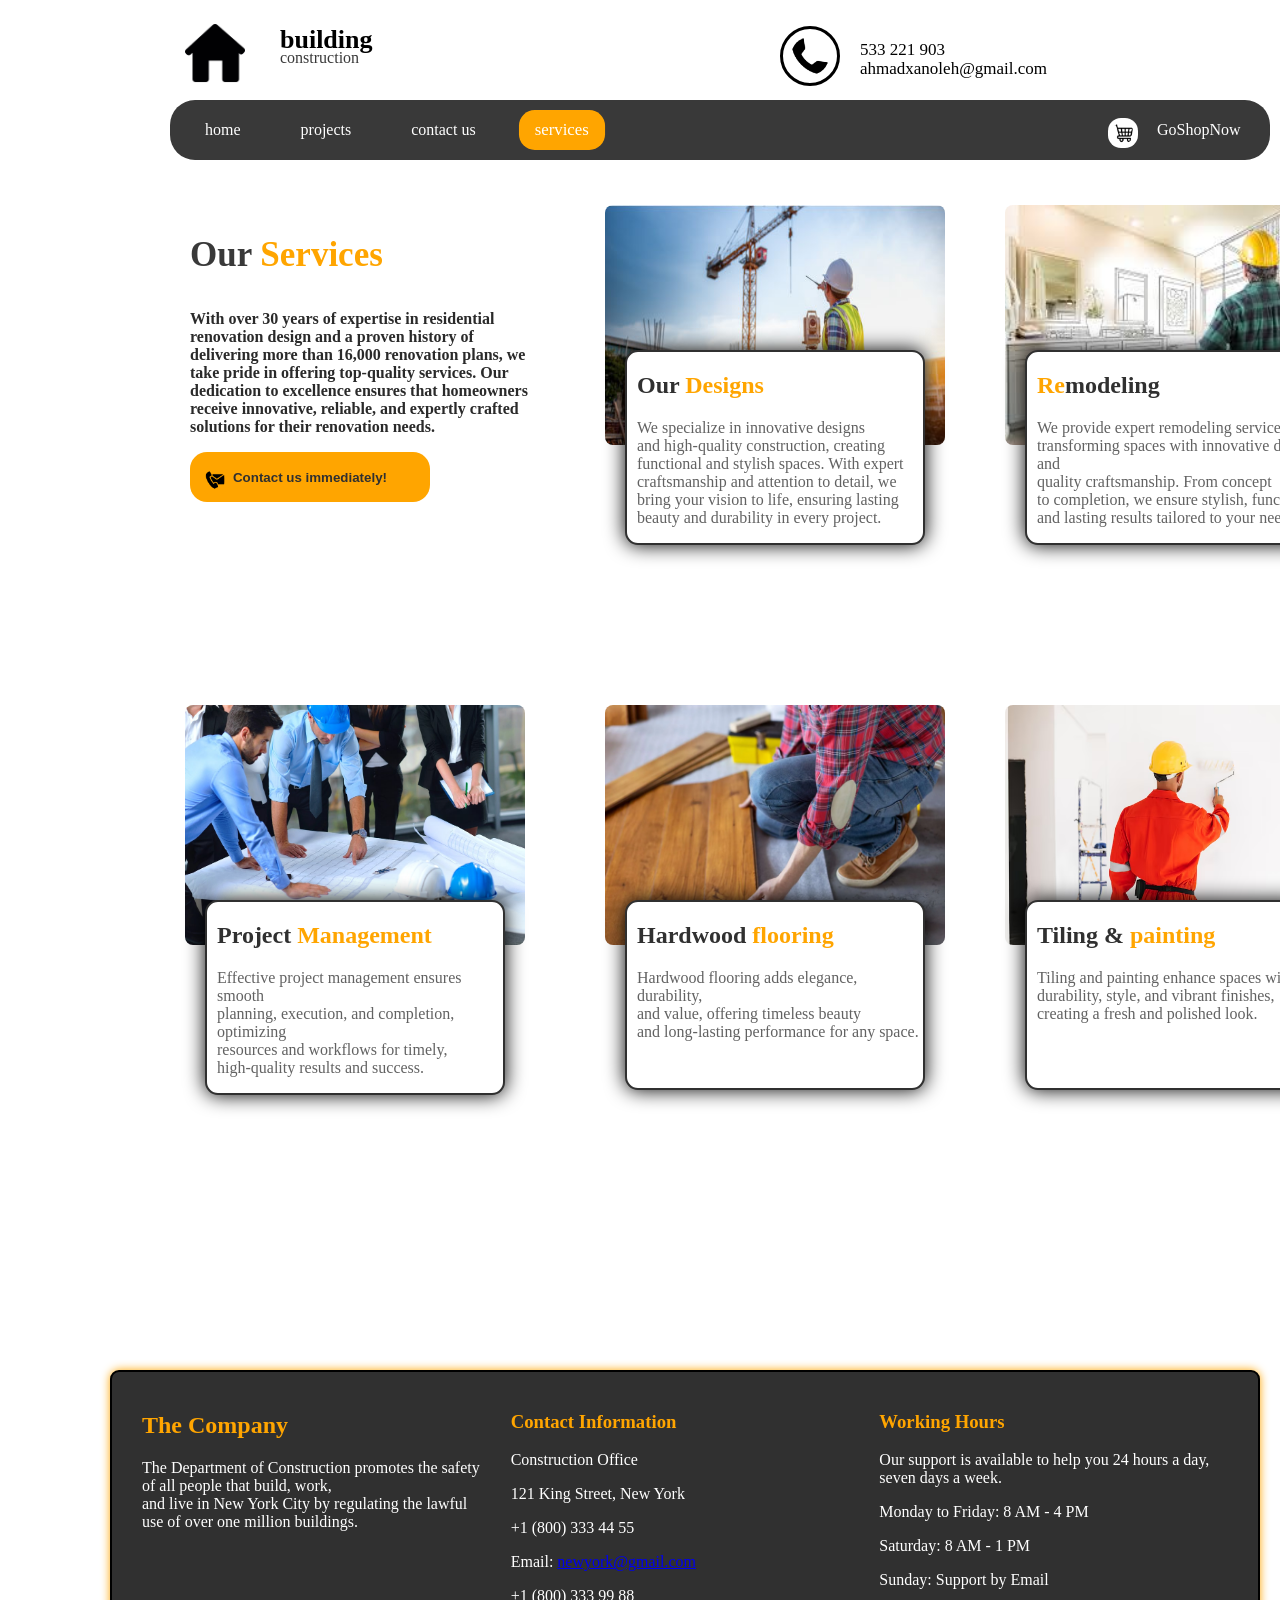
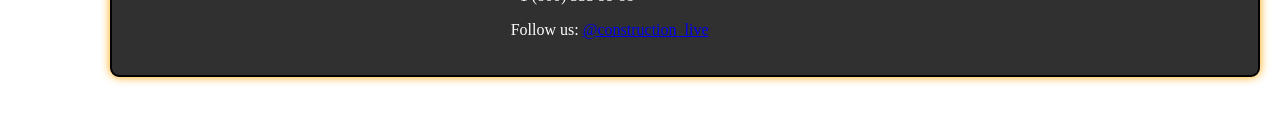
<file: construction_services/index.html>
<!DOCTYPE html>
<html lang="en">
<head>
    <meta charset="UTF-8">
    <meta name="viewport" content="width=device-width, initial-scale=1.0">
    <title>Services</title>
    <link rel="stylesheet" href="styles.css">
</head>
<body>
    <div>
        <img class="homelog" src="cc391029-4c17-465e-ba4d-18263eb6a3b6.jpg" alt="">
        <div class="title ">
            <h1 style="color: rgb(0, 0, 0);">building</h1>
            <p class="cons" style="color: rgb(57, 57, 57); font-size: 16px;">construction</p>

            <img class="call" src="phone.jpg" alt="">
            <p class="number">533 221 903 </p>
            <p class="gmail">ahmadxanoleh@gmail.com</p>
        </div>

    </div>
    <div>
        <nav class="nav">
            <ul>
                <li>home</li>
                <li>projects</li>
                <li>contact us</li>
                <li class="services">services</li>
                <li class="shop"><img src="1f538221-a931-49da-85d3-9ce43b0add61.jpg" alt=""></li>
                <li class="go">GoShopNow</li>
            </ul>
        </nav>
    </div>
    

    <div class="service">
        <p id="p">Our <span>Services</span></p>
        <p id="services">With over 30 years of expertise in residential renovation design and a proven history of delivering more than 
            16,000 renovation plans, we take pride in offering top-quality services. Our dedication 
            to excellence ensures that homeowners receive innovative, 
            reliable, and expertly crafted solutions for their renovation needs.</p>
        <img id="contact" src="contact-us.png" >
        <button id="btn">
            <!-- <a href="about.html" > -->
                Contact us immediately!</a></button>
    </div>

    <div class="cardp">
        <h2 class="h2" style="color:rgb(48,48,48)">Our <span style="color:orange">Designs</span></h2>
        <p>We specialize in innovative designs <br> and high-quality  construction, creating <br> functional and stylish spaces.
            With expert <br> craftsmanship and attention  to detail,
            we <br> bring your   vision to life, ensuring lasting <br> beauty and durability in every project.</p>
    </div>

    <img class="imgcons" src="construction.jpg" alt="">

    <div class="cardp2">
        <h2 class="h22" style="color:rgb(48,48,48)"><span style="color:orange">Re</span>modeling</h2>
        <p>We provide expert remodeling services, <br>transforming spaces with innovative design and <br>quality craftsmanship. From concept
             <br>to completion, we ensure stylish, functional, <br>and lasting results tailored to your needs.</p>
    </div>
    <img class="img" src="images.jpg" alt="">

    <div class="crd1">
        <h2 class="h2"style="color:rgb(48,48,48)">Project <span style="color: orange;">Management</span></h2>
        <p>Effective project management ensures smooth <br>planning, execution, and completion, optimizing<br> resources and workflows for timely, <br>high-quality results and success.</p>
    </div>
    <img class="img1" src="rics-project-manager-min.jpg" >


    <div class="crd2">
        <h2 class="h2"style="color:rgb(48,48,48)">Hardwood <span style="color: orange;">flooring</span></h2>
        <p>Hardwood flooring adds elegance, durability, <br>and value, offering timeless beauty <br>and long-lasting performance for any space.</p>
    </div>
    <img class="img2" src="man-worker-.webp" >


    <div class="crd3">
        <h2 class="h2"style="color:rgb(48,48,48)">Tiling & <span style="color: orange;">painting</span></h2>
        <p>Tiling and painting enhance spaces with <br>durability, style, and vibrant finishes, <br>creating a fresh and polished look.</p>
    </div>
    <img class="img3" src="painting.avif" >




    <footer class="footer">
        <div class="company-info">
            <h2 style="color: orange;">The Company</h2>
            <p style="color: white;">The Department of Construction promotes the safety of all people that build, work,
                 <br> and live in New York City by regulating the lawful use of over one million buildings.</p>
        </div>
        
        <div class="contact-info">
            <h3 style="color: orange;">Contact Information</h3>
            <p style="color: white;">Construction Office</p>
            <p style="color: white;">121 King Street, New York</p>
            <p style="color: white;">+1 (800) 333 44 55</p>
            <p style="color: white;">Email: <a href="mailto:newyork@gmail.com">newyork@gmail.com</a></p>
            <p style="color: white;">+1 (800) 333 99 88</p>
            <p style="color: white;">Follow us: <a href="https://twitter.com/construction_live" target="_blank">@construction_live</a></p>
        </div>
    
        <div class="working-hours">
            <h3 style="color: orange;">Working Hours</h3>
            <p style="color: white;">Our support is available to help you 24 hours a day, seven days a week.</p>
            <p style="color: white;">Monday to Friday: 8 AM - 4 PM</p>
            <p style="color: white;">Saturday: 8 AM - 1 PM</p>
            <p style="color: white;">Sunday: Support by Email</p>
        </div>
    </footer>    
</body>
</html>
</file>
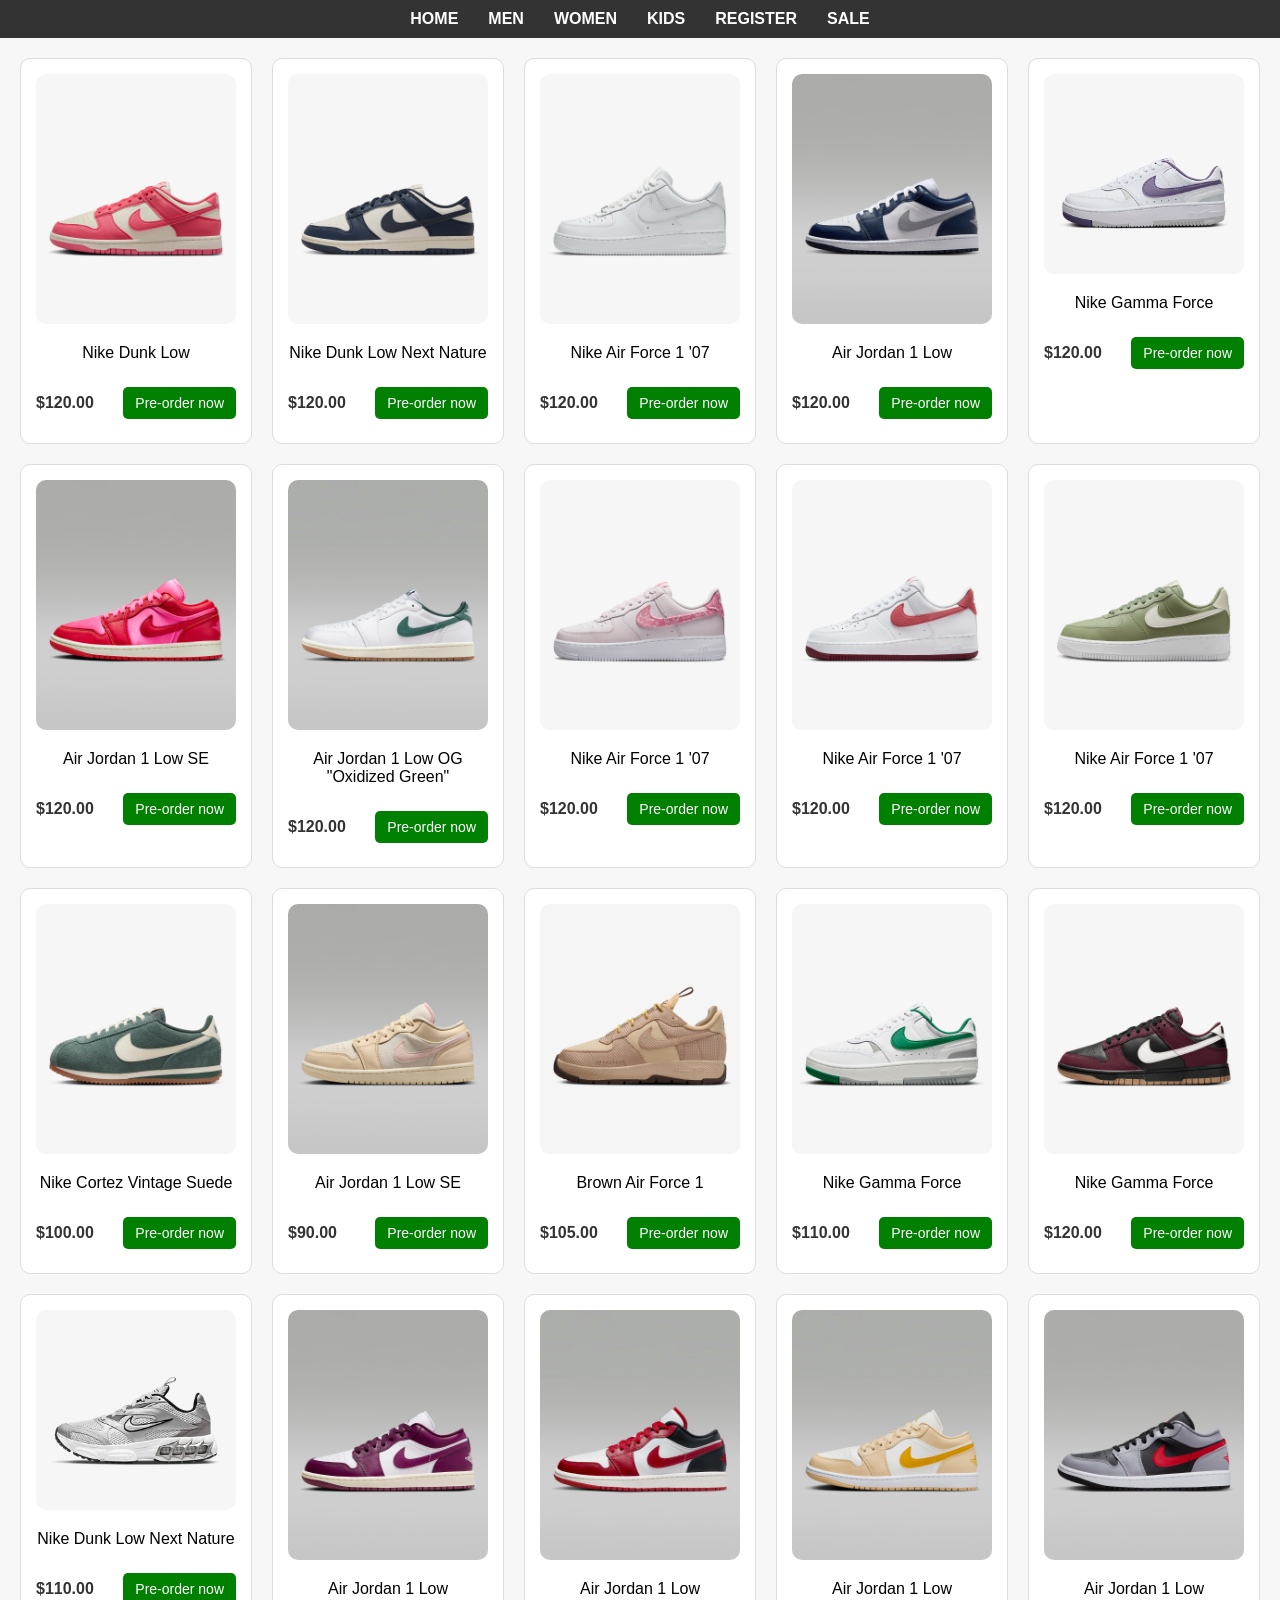
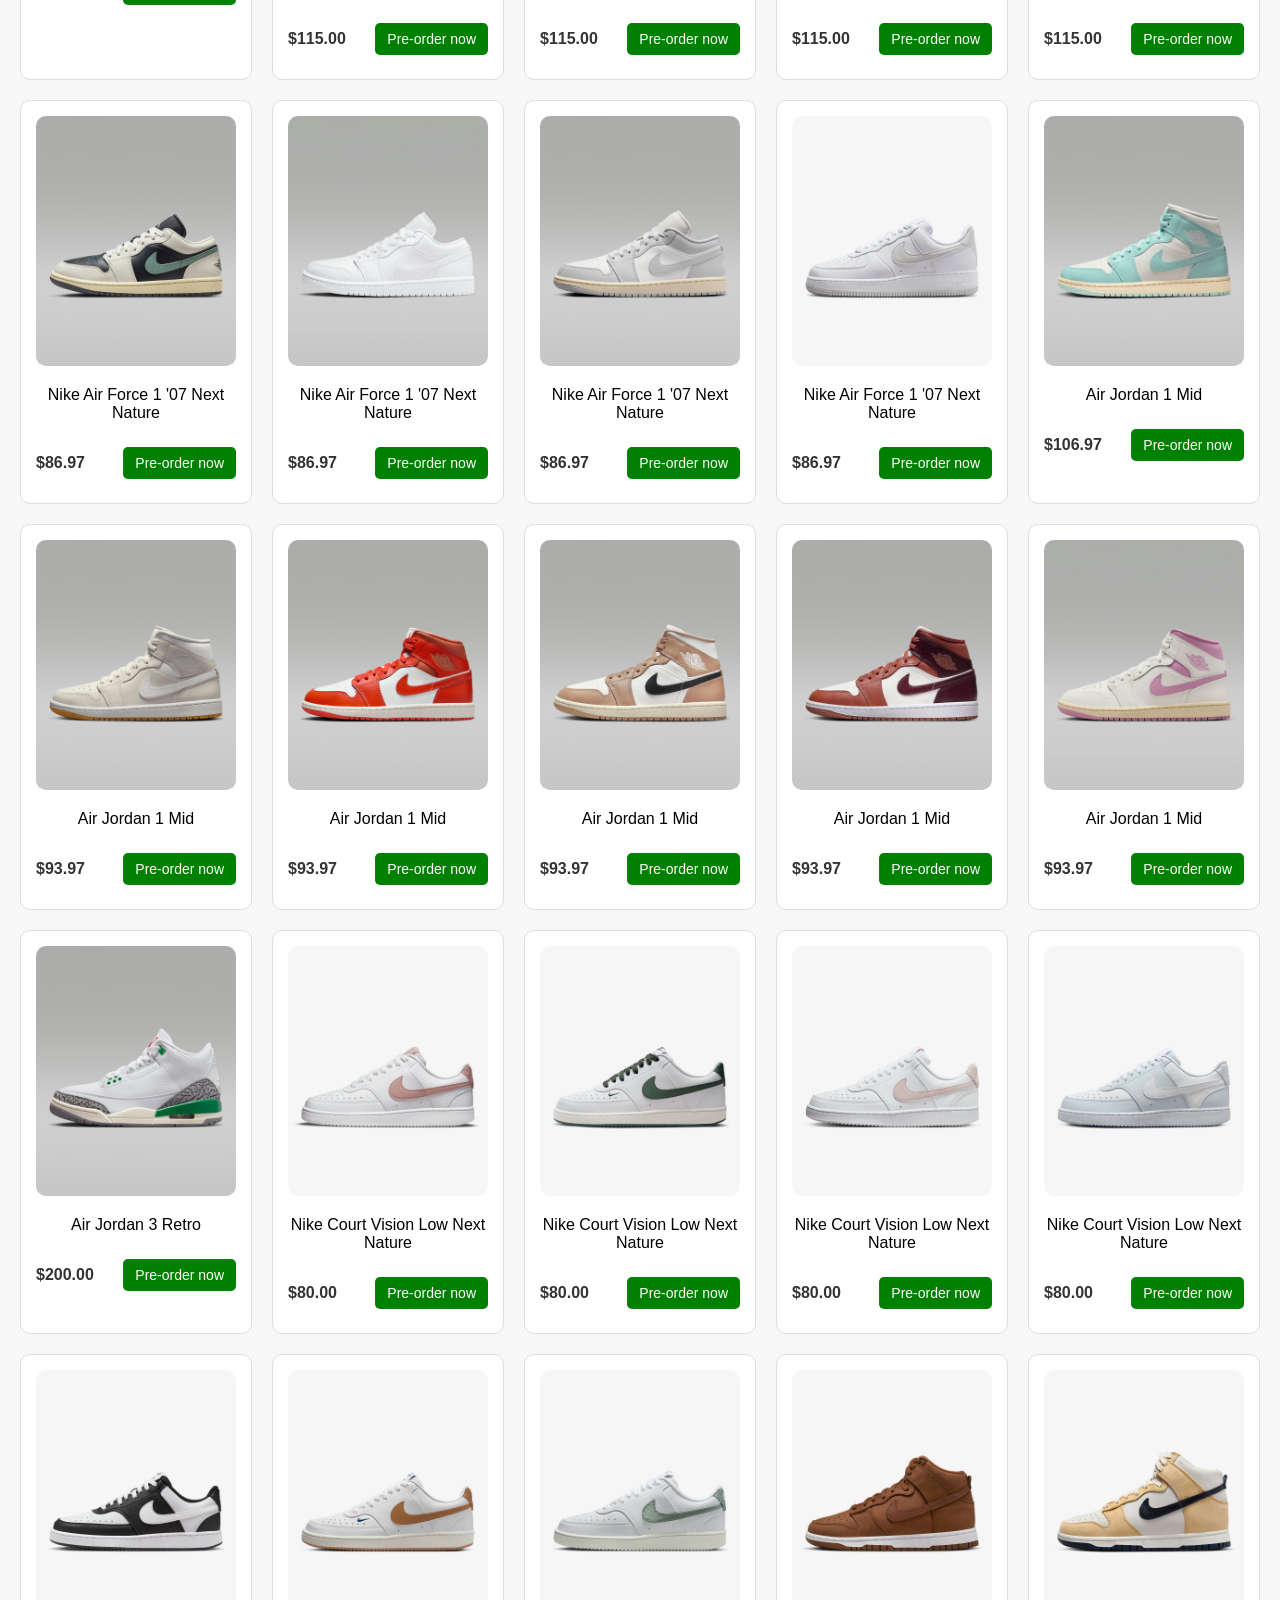
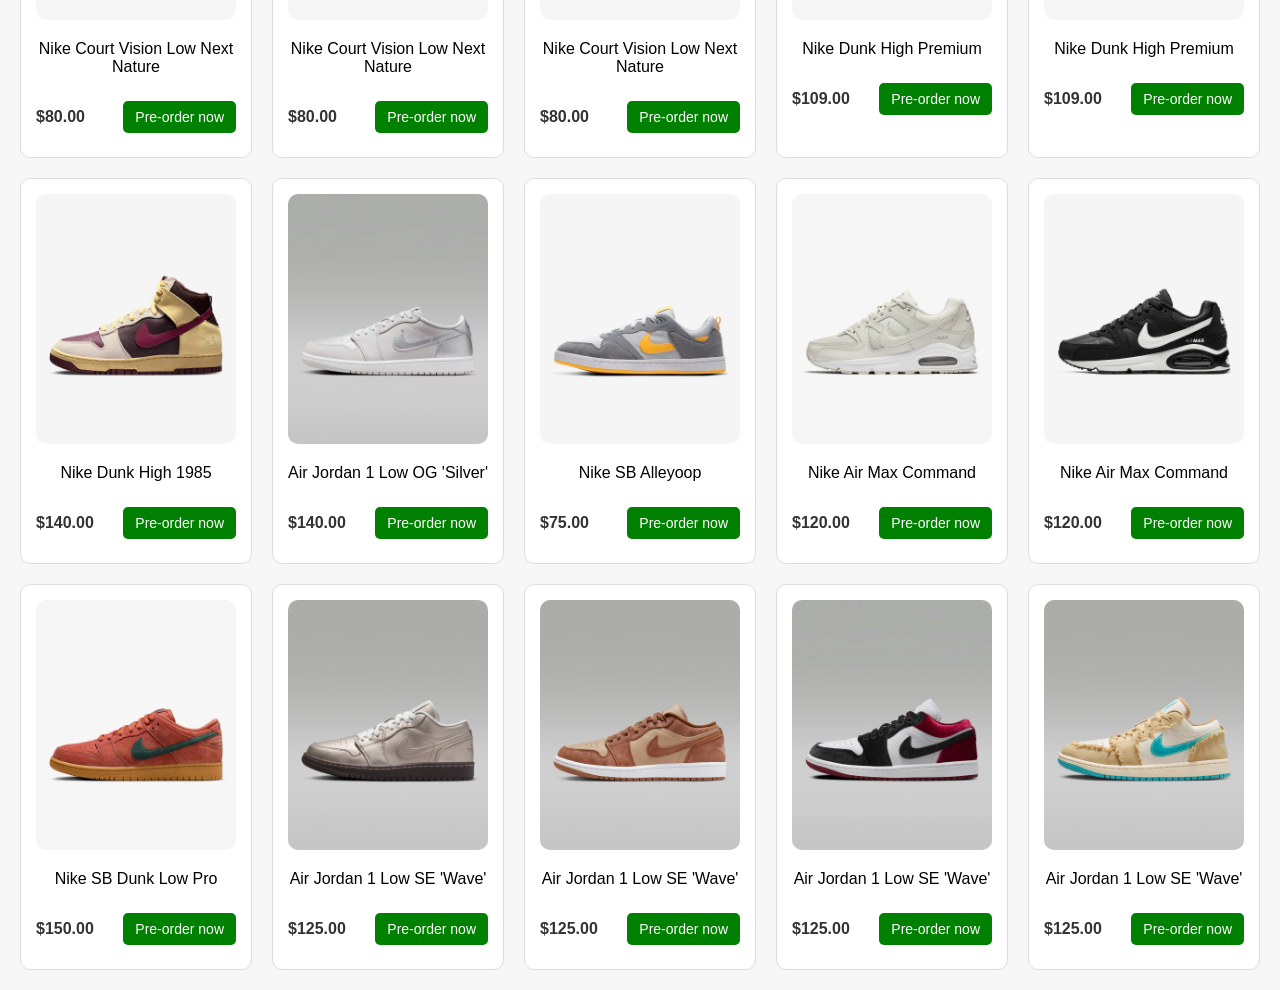
<file: NIKE/women.html>
<!DOCTYPE html>
<html lang="en">
<head>
    <meta charset="UTF-8">
    <meta name="viewport" content="width=device-width, initial-scale=1.0">
    <title>Women Shoes</title>
    <link rel="stylesheet" href="women.css">
</head>
<body>
    <nav>
        <ul>
            <li><a href="home.html">HOME</a></li>
            <li><a href="men.html">MEN</a></li>
            <li><a href="women.html">WOMEN</a></li>
            <li><a href="kids.html">KIDS</a></li>
            <li><a href="register.html">REGISTER</a></li>
            <li><a href="sale.html">SALE</a></li>
        </ul>
    </nav>

    <div class="gallery">
        <div class="gallery-item">
            <img src="W+NIKE+DUNK+LOW+NEXT+NATURE.png" alt="Nike Dunk Low">
            <p>Nike Dunk Low</p>
            <div class="price-button">
                <p class="price">$120.00</p>
                <button class="pre-order">Pre-order now</button>
            </div>
        </div>

        <div class="gallery-item">
            <img src="W+NIKE+DUNK+LOW+NN.png" alt="Nike Dunk Low Next Nature">
            <p>Nike Dunk Low Next Nature</p>
            <div class="price-button">
                <p class="price">$120.00</p>
                <button class="pre-order">Pre-order now</button>
            </div>
        </div>
        <div class="gallery-item">
            <img src="WMNS+AIR+FORCE+1+'07.png" alt="Nike Air Force 1 '07">
            <p>Nike Air Force 1 '07</p>
            <div class="price-button">
                <p class="price">$120.00</p>
                <button class="pre-order">Pre-order now</button>
            </div>
        </div>
        <div class="gallery-item">
            <img src="4.jpg" alt="Air Jordan 1 Low">
            <p>Air Jordan 1 Low</p>
            <div class="price-button">
                <p class="price">$120.00</p>
                <button class="pre-order">Pre-order now</button>
            </div>
        </div>
        <div class="gallery-item">
            <img src="5.png" alt="Nike Gamma Force">
            <p>Nike Gamma Force</p>
            <div class="price-button">
                <p class="price">$120.00</p>
                <button class="pre-order">Pre-order now</button>
            </div>
        </div>
        <div class="gallery-item">
            <img src="6.jpg" alt="Air Jordan 1 Low SE">
            <p>Air Jordan 1 Low SE</p>
            <div class="price-button">
                <p class="price">$120.00</p>
                <button class="pre-order">Pre-order now</button>
            </div>
        </div>
        <div class="gallery-item">
            <img src="7.png" alt="Air Jordan 1 Low OG 'Oxidized Green'">
            <p>Air Jordan 1 Low OG "Oxidized Green"</p>
            <div class="price-button">
                <p class="price">$120.00</p>
                <button class="pre-order">Pre-order now</button>
            </div>
        </div>
        <div class="gallery-item">
            <img src="8.png" alt="Nike Air Force 1 '07">
            <p>Nike Air Force 1 '07</p>
            <div class="price-button">
                <p class="price">$120.00</p>
                <button class="pre-order">Pre-order now</button>
            </div>
        </div>
        <div class="gallery-item">
            <img src="W+AIR+FORCE+1+'07.png" alt="Nike Air Force 1 '07">
            <p>Nike Air Force 1 '07</p>
            <div class="price-button">
                <p class="price">$120.00</p>
                <button class="pre-order">Pre-order now</button>
            </div>
        </div>
        <div class="gallery-item">
            <img src="10.png" alt="Nike Air Force 1 '07">
            <p>Nike Air Force 1 '07</p>
            <div class="price-button">
                <p class="price">$120.00</p>
                <button class="pre-order">Pre-order now</button>
            </div>
        </div>
        <div class="gallery-item">
            <img src="11.jpg" alt="Nike Cortez Vintage Suede">
            <p>Nike Cortez Vintage Suede</p>
            <div class="price-button">
                <p class="price">$100.00</p>
                <button class="pre-order">Pre-order now</button>
            </div>
        </div>
        <div class="gallery-item">
            <img src="12.jpg" alt="Air Jordan 1 Low SE">
            <p>Air Jordan 1 Low SE</p>
            <div class="price-button">
                <p class="price">$90.00</p>
                <button class="pre-order">Pre-order now</button>
            </div>
        </div>
        <div class="gallery-item">
            <img src="13.jpg" alt="Brown Air Force 1">
            <p>Brown Air Force 1</p>
            <div class="price-button">
                <p class="price">$105.00</p>
                <button class="pre-order">Pre-order now</button>
            </div>
        </div>
        <div class="gallery-item">
            <img src="14.png" alt="Nike Gamma Force">
            <p>Nike Gamma Force</p>
            <div class="price-button">
                <p class="price">$110.00</p>
                <button class="pre-order">Pre-order now</button>
            </div>
        </div>
        <div class="gallery-item">
            <img src="15.png" alt="Nike Gamma Force">
            <p>Nike Gamma Force</p>
            <div class="price-button">
                <p class="price">$120.00</p>
                <button class="pre-order">Pre-order now</button>
            </div>
        </div>
        <div class="gallery-item">
            <img src="16.png" alt="Nike Dunk Low Next Nature">
            <p>Nike Dunk Low Next Nature</p>
            <div class="price-button">
                <p class="price">$110.00</p>
                <button class="pre-order">Pre-order now</button>
            </div>
        </div>
        <div class="gallery-item">
            <img src="17.jpg" alt="Air Jordan 1 Low">
            <p>Air Jordan 1 Low</p>
            <div class="price-button">
                <p class="price">$115.00</p>
                <button class="pre-order">Pre-order now</button>
            </div>
        </div>
        <div class="gallery-item">
            <img src="18.png" alt="Air Jordan 1 Low">
            <p>Air Jordan 1 Low</p>
            <div class="price-button">
                <p class="price">$115.00</p>
                <button class="pre-order">Pre-order now</button>
            </div>
        </div>
        <div class="gallery-item">
            <img src="19.png" alt="Air Jordan 1 Low">
            <p>Air Jordan 1 Low</p>
            <div class="price-button">
                <p class="price">$115.00</p>
                <button class="pre-order">Pre-order now</button>
            </div>
        </div>
        <div class="gallery-item">
            <img src="20.jpg" alt="Air Jordan 1 Low">
            <p>Air Jordan 1 Low</p>
            <div class="price-button">
                <p class="price">$115.00</p>
                <button class="pre-order">Pre-order now</button>
            </div>
        </div>
        <div class="gallery-item">
            <img src="21.jpg" alt="Nike Air Force 1 '07 Next Nature">
            <p>Nike Air Force 1 '07 Next Nature</p>
            <div class="price-button">
                <p class="price">$86.97</p>
                <button class="pre-order">Pre-order now</button>
            </div>
        </div>
        <div class="gallery-item">
            <img src="22.png" alt="Nike Air Force 1 '07 Next Nature">
            <p>Nike Air Force 1 '07 Next Nature</p>
            <div class="price-button">
                <p class="price">$86.97</p>
                <button class="pre-order">Pre-order now</button>
            </div>
        </div>
        <div class="gallery-item">
            <img src="23.jpg" alt="Nike Air Force 1 '07 Next Nature">
            <p>Nike Air Force 1 '07 Next Nature</p>
            <div class="price-button">
                <p class="price">$86.97</p>
                <button class="pre-order">Pre-order now</button>
            </div>
        </div>
        <div class="gallery-item">
            <img src="24.png" alt="Nike Air Force 1 '07 Next Nature">
            <p>Nike Air Force 1 '07 Next Nature</p>
            <div class="price-button">
                <p class="price">$86.97</p>
                <button class="pre-order">Pre-order now</button>
            </div>
        </div>
        <div class="gallery-item">
            <img src="25.jpg" alt="Air Jordan 1 Mid">
            <p>Air Jordan 1 Mid</p>
            <div class="price-button">
                <p class="price">$106.97</p>
                <button class="pre-order">Pre-order now</button>
            </div>
        </div>
        <div class="gallery-item">
            <img src="26.jpg" alt="Air Jordan 1 Mid">
            <p>Air Jordan 1 Mid</p>
            <div class="price-button">
                <p class="price">$93.97</p>
                <button class="pre-order">Pre-order now</button>
            </div>
        </div>
        <div class="gallery-item">
            <img src="27.jpg" alt="Air Jordan 1 Mid">
            <p>Air Jordan 1 Mid</p>
            <div class="price-button">
                <p class="price">$93.97</p>
                <button class="pre-order">Pre-order now</button>
            </div>
        </div>
        <div class="gallery-item">
            <img src="28.jpg" alt="Air Jordan 1 Mid">
            <p>Air Jordan 1 Mid</p>
            <div class="price-button">
                <p class="price">$93.97</p>
                <button class="pre-order">Pre-order now</button>
            </div>
        </div>
        <div class="gallery-item">
            <img src="29.jpg" alt="Air Jordan 1 Mid">
            <p>Air Jordan 1 Mid</p>
            <div class="price-button">
                <p class="price">$93.97</p>
                <button class="pre-order">Pre-order now</button>
            </div>
        </div>
        <div class="gallery-item">
            <img src="30.png" alt="Air Jordan 1 Mid">
            <p>Air Jordan 1 Mid</p>
            <div class="price-button">
                <p class="price">$93.97</p>
                <button class="pre-order">Pre-order now</button>
            </div>
        </div>
        <!---->

        <div class="gallery-item">
            <img src="31.jpg" alt="Air Jordan 3 Retro">
            <p>Air Jordan 3 Retro</p>
            <div class="price-button">
                <p class="price">$200.00</p>
                <button class="pre-order">Pre-order now</button>
            </div>
        </div>
        
        <div class="gallery-item">
            <img src="32.png" alt="Nike Court Vision Low Next Nature">
            <p>Nike Court Vision Low Next Nature</p>
            <div class="price-button">
                <p class="price">$80.00</p>
                <button class="pre-order">Pre-order now</button>
            </div>
        </div>

        <div class="gallery-item">
            <img src="33.png" alt="Nike Court Vision Low Next Nature">
            <p>Nike Court Vision Low Next Nature</p>
            <div class="price-button">
                <p class="price">$80.00</p>
                <button class="pre-order">Pre-order now</button>
            </div>
        </div>
        
            <div class="gallery-item">
                <img src="34.png" alt="Nike Court Vision Low Next Nature">
                <p>Nike Court Vision Low Next Nature</p>
                <div class="price-button">
                    <p class="price">$80.00</p>
                    <button class="pre-order">Pre-order now</button>
                </div>
            </div>
        
            <div class="gallery-item">
                <img src="35.png" alt="Nike Court Vision Low Next Nature">
                <p>Nike Court Vision Low Next Nature</p>
                <div class="price-button">
                    <p class="price">$80.00</p>
                    <button class="pre-order">Pre-order now</button>
                </div>
            </div>
        
            <div class="gallery-item">
                <img src="36.png" alt="Nike Court Vision Low Next Nature">
                <p>Nike Court Vision Low Next Nature</p>
                <div class="price-button">
                    <p class="price">$80.00</p>
                    <button class="pre-order">Pre-order now</button>
                </div>
            </div>
        
            <div class="gallery-item">
                <img src="37.png" alt="Nike Court Vision Low Next Nature">
                <p>Nike Court Vision Low Next Nature</p>
                <div class="price-button">
                    <p class="price">$80.00</p>
                    <button class="pre-order">Pre-order now</button>
                </div>
            </div>
        
            <div class="gallery-item">
                <img src="38.png" alt="Nike Court Vision Low Next Nature">
                <p>Nike Court Vision Low Next Nature</p>
                <div class="price-button">
                    <p class="price">$80.00</p>
                    <button class="pre-order">Pre-order now</button>
                </div>
            </div>
        
            <div class="gallery-item">
                <img src="39.png" alt="Nike Dunk High Premium">
                <p>Nike Dunk High Premium</p>
                <div class="price-button">
                    <p class="price">$109.00</p>
                    <button class="pre-order">Pre-order now</button>
                </div>
            </div>
        
            <div class="gallery-item">
                <img src="40.png" alt="Nike Dunk High Premium">
                <p>Nike Dunk High Premium</p>
                <div class="price-button">
                    <p class="price">$109.00</p>
                    <button class="pre-order">Pre-order now</button>
                </div>
            </div>
        
            <div class="gallery-item">
                <img src="41.jpg" alt="Nike Dunk High 1985">
                <p>Nike Dunk High 1985</p>
                <div class="price-button">
                    <p class="price">$140.00</p>
                    <button class="pre-order">Pre-order now</button>
                </div>
            </div>
        
            <div class="gallery-item">
                <img src="42.png" alt="Air Jordan 1 Low OG 'Silver'">
                <p>Air Jordan 1 Low OG 'Silver'</p>
                <div class="price-button">
                    <p class="price">$140.00</p>
                    <button class="pre-order">Pre-order now</button>
                </div>
            </div>
        
            <div class="gallery-item">
                <img src="43.jpg" alt="Nike SB Alleyoop">
                <p>Nike SB Alleyoop</p>
                <div class="price-button">
                    <p class="price">$75.00</p>
                    <button class="pre-order">Pre-order now</button>
                </div>
            </div>
        
            <div class="gallery-item">
                <img src="44.png" alt="Nike Air Max Command">
                <p>Nike Air Max Command</p>
                <div class="price-button">
                    <p class="price">$120.00</p>
                    <button class="pre-order">Pre-order now</button>
                </div>
            </div>
        
            <div class="gallery-item">
                <img src="45.jpg" alt="Nike Air Max Command">
                <p>Nike Air Max Command</p>
                <div class="price-button">
                    <p class="price">$120.00</p>
                    <button class="pre-order">Pre-order now</button>
                </div>
            </div>
        
            <div class="gallery-item">
                <img src="46.png" alt="Nike SB Dunk Low Pro">
                <p>Nike SB Dunk Low Pro</p>
                <div class="price-button">
                    <p class="price">$150.00</p>
                    <button class="pre-order">Pre-order now</button>
                </div>
            </div>
        
            <div class="gallery-item">
                <img src="47.jpg" alt="Air Jordan 1 Low SE 'Wave'">
                <p>Air Jordan 1 Low SE 'Wave'</p>
                <div class="price-button">
                    <p class="price">$125.00</p>
                    <button class="pre-order">Pre-order now</button>
                </div>
            </div>
        
            <div class="gallery-item">
                <img src="48.jpg" alt="Air Jordan 1 Low SE 'Wave'">
                <p>Air Jordan 1 Low SE 'Wave'</p>
                <div class="price-button">
                    <p class="price">$125.00</p>
                    <button class="pre-order">Pre-order now</button>
                </div>
            </div>
        
            <div class="gallery-item">
                <img src="49.png" alt="Air Jordan 1 Low SE 'Wave'">
                <p>Air Jordan 1 Low SE 'Wave'</p>
                <div class="price-button">
                    <p class="price">$125.00</p>
                    <button class="pre-order">Pre-order now</button>
                </div>
            </div>
        
            <div class="gallery-item">
                <img src="50.jpg" alt="Air Jordan 1 Low SE 'Wave'">
                <p>Air Jordan 1 Low SE 'Wave'</p>
                <div class="price-button">
                    <p class="price">$125.00</p>
                    <button class="pre-order">Pre-order now</button>
                </div>
            </div>
        </div> 
    </body>
    </html>
</file>
<file: construction_services/styles.css>
body {
    height:1700px;
}

nav {
    background-color: rgb(57, 57, 57);
    display: flex;
    flex-direction: row;
    box-sizing: border-box;
    border-radius: 25px;
    position: absolute;
    top: 100px;
    width: 1100px;
    height: 60px;
    padding: 0 20px;
    align-items: center;
    left: 170px;
    z-index: 3;
}

ul {
    display: flex;
    flex-direction: row;
    justify-content: center;
    align-items: center;
    gap: 30px;
    padding: 0;
    margin: 0;
}

li {
    list-style: none;
    text-decoration: none;
    color: white;
    padding: 10px 15px;
    border-radius: 10px;
    transition: background-color 0.3s ease, transform 0.2s ease;
    cursor: pointer;
    font-size: 16px;
}


li:hover {
    background-color: orange;
    transform: scale(1.05);
    border-radius: 15px;
}
img {
    width: 25px;
    height: 25px;
    position: absolute;
    left: 938px;
    top: 18px;
    box-sizing: border-box;
    background-color: rgb(255, 255, 255);
    border-radius: 13px;
    padding: 5px;
    width: 30px;
    height: 30px;
    display: flex;
    justify-content: center;
    align-items: center;

}


.go {
    position: absolute;
    left: 972px;
}

.services{
    background-color: orange;
    transform: scale(1.05);
    border-radius: 15px;
}

.homelog{
    width: 70px;
    height: 70px;
    position: absolute;
    left: 180px;
}


.title{
    font-size: 13px;
    position: absolute;
    left: 280px;
}

.cons{
    position: absolute;
    top: 25px;
}

.call{
    width: 60px;
    height: 60px;
    border-radius: 50%;
    background-color: rgb(255, 255, 255);
    padding: 8px;
    position: absolute;
    left: 500px;
    border: 3px solid black;
    transition-duration: 0.3s;
    cursor: pointer


}

.call:hover{
    background-color: orange;

}

.number{
    position: absolute;
    left: 580px;
    width: 100px;
    font-size: 17px;
    top: 15px;

}
.gmail{
    position: absolute;
    left: 580px;
    width: 100px;
    font-size: 17px;
    top: 34px;
}


.service {
    position:absolute;
    left:190px;
    top:200px;
    width:350px;
}

#p {
    color:rgb(57, 57, 57);
    font-size:35px;
    font-weight: bold;
}

#p span {
    color:orange;

}

#services {
   color:rgb(42, 42, 42);
   font-weight: bold;
}


#btn {
    background-color: orange;
    color:rgb(48, 48, 48);
    height:50px;
    width:240px;
    border-radius: 17px;
    border-color: orange;
    font-weight: bolder;
    transition:0.3s ease-in;
    overflow: hidden;
    cursor:pointer;
    border:none;
}

#contact {
    position: absolute;
    left:10px;
    top:265px;
    background-color: orange;

}

#btn:hover {
    background-color: rgb(48, 48, 48);
    color:orange;
    height:50px;
    width:240px;
    border-radius: 17px;
    border-color: rgb(48,48,48);
    font-weight: bolder;
}

  
.card:hover {
    box-shadow: 0 8px 16px 0 rgba(0,0,0,0.2);
}
  
.container {
    
    padding: 2px 16px;
}

#h4 span {
    color:orange;
    font-size:25px;
}

#h4 {
    font-size:25px;
}

.cardp{
    position: absolute;
    box-sizing: border-box;
    left: 625px;
    top: 350px;
    background-color: white;
    z-index: 2;
    border-radius: 13px;
    border: 2px solid rgb(48, 48, 48);
    padding-left: 10px;
    width: 300px;
    box-shadow: 0px 0px 20px black;
    color:rgb(98, 98, 98);
}


h2{
    position: relative;
    
    }

.imgcons{
    box-sizing: border-box;
    width: 350px;
    height: 250px;
    position: absolute;
    top: 200px;
    left: 600px;
    border: none;
}


h2{
    position: relative;
    }

.cardp2 {
    position: absolute;
    box-sizing: border-box;
    left: 1025px;
    top: 350px;
    color:rgb(98, 98, 98);
    background-color: white;
    z-index: 2;
    border-radius: 13px;
    border: 2px solid rgb(48, 48, 48);
    padding-left: 10px;
    width: 300px;
    box-shadow: 0px 0px 20px black;
}


.img {
    box-sizing: border-box;
    width: 350px;
    height: 250px;
    position: absolute;
    top: 200px;
    left: 1000px;
    border: none; 
}

.crd1 {
    position: absolute;
    box-sizing: border-box;
    left: 205px;
    top: 900px;
    color:rgb(98, 98, 98);
    background-color: white;
    z-index: 2;
    border-radius: 13px;
    border: 2px solid rgb(48, 48, 48);
    padding-left: 10px;
    width: 300px;
    box-shadow: 0px 0px 20px black;
}

.img1 {
    box-sizing: border-box;
    width: 350px;
    height: 250px;
    position: absolute;
    top: 700px;
    left: 180px;
    border: none; 
}



.crd2 {
    width:100px;
    height:190px;
    position: absolute;
    box-sizing: border-box;
    left: 625px;
    top: 900px;
    color:rgb(98, 98, 98);
    background-color: white;
    z-index: 2;
    border-radius: 13px;
    border: 2px solid rgb(48, 48, 48);
    padding-left: 10px;
    width: 300px;
    box-shadow: 0px 0px 20px black;
}

.img2{
    box-sizing: border-box;
    width: 350px;
    height: 250px;
    position: absolute;
    top: 700px;
    left: 600px;
    border: none; 
}

.crd3 {
    width:100px;
    height:190px;
    position: absolute;
    box-sizing: border-box;
    left: 1025px;
    top: 900px;
    color:rgb(98, 98, 98);
    background-color: white;
    z-index: 2;
    border-radius: 13px;
    border: 2px solid rgb(48, 48, 48);
    padding-left: 10px;
    width: 300px;
    box-shadow: 0px 0px 20px black;
}

.img3{
    box-sizing: border-box;
    width: 350px;
    height: 250px;
    position: absolute;
    top: 700px;
    left: 1000px;
    border: none; 
}





.footer {
    background-color: #f8f9fa;
    padding: 20px;
    text-align: left;
    border: 2px solid #000000;
    border-radius: 9px;
    margin: 20px;
    display: flex;
    justify-content: space-between;
    box-shadow: 0px 0px 10px orange;
    position: absolute;
    top: 1350px;
    background-color: rgb(48,48,48);
    left: 90px;
}

.company-info, .contact-info, .working-hours {
    flex: 1;
    margin: 0 10px;
}
</file>
<file: NIKE/women.css>
body {
    font-family: Arial, sans-serif;
    margin: 0;
    padding: 0;
    background-color: #f7f7f7;
}

nav ul {
    list-style: none;
    padding: 10px;
    background-color: #333;
    margin: 0;
    display: flex;
    justify-content: center;
}

nav ul li {
    margin: 0 15px;
}

nav ul li a {
    text-decoration: none;
    color: #fff;
    font-weight: bold;
    font-size: 16px;
}

nav ul li a:hover {
    text-decoration: underline;
}

h1 {
    text-align: center;
    margin: 20px 0;
    color: #333;
}

.gallery {
    display: flex;
    flex-wrap: wrap;
    justify-content: center;
    padding: 20px;
    gap: 20px;
}

.gallery-item {
    background-color: #fff;
    border: 1px solid #ddd;
    padding: 15px;
    border-radius: 10px;
    text-align: center;
    width: 200px;
}

.gallery-item img {
    max-width: 100%;
    height: auto;
    border-radius: 10px;
}

.price-button {
    display: flex;
    justify-content: space-between;
    align-items: center;
    margin-top: 10px;
}

.price {
    font-size: 16px;
    font-weight: bold;
    color: #333;
}

button.pre-order {
    background-color: green;
    color: white;
    padding: 8px 12px;
    border: none;
    border-radius: 5px;
    cursor: pointer;
    font-size: 14px;
}

button.pre-order:hover {
    background-color: rgb(2, 77, 2);
}
</file>
